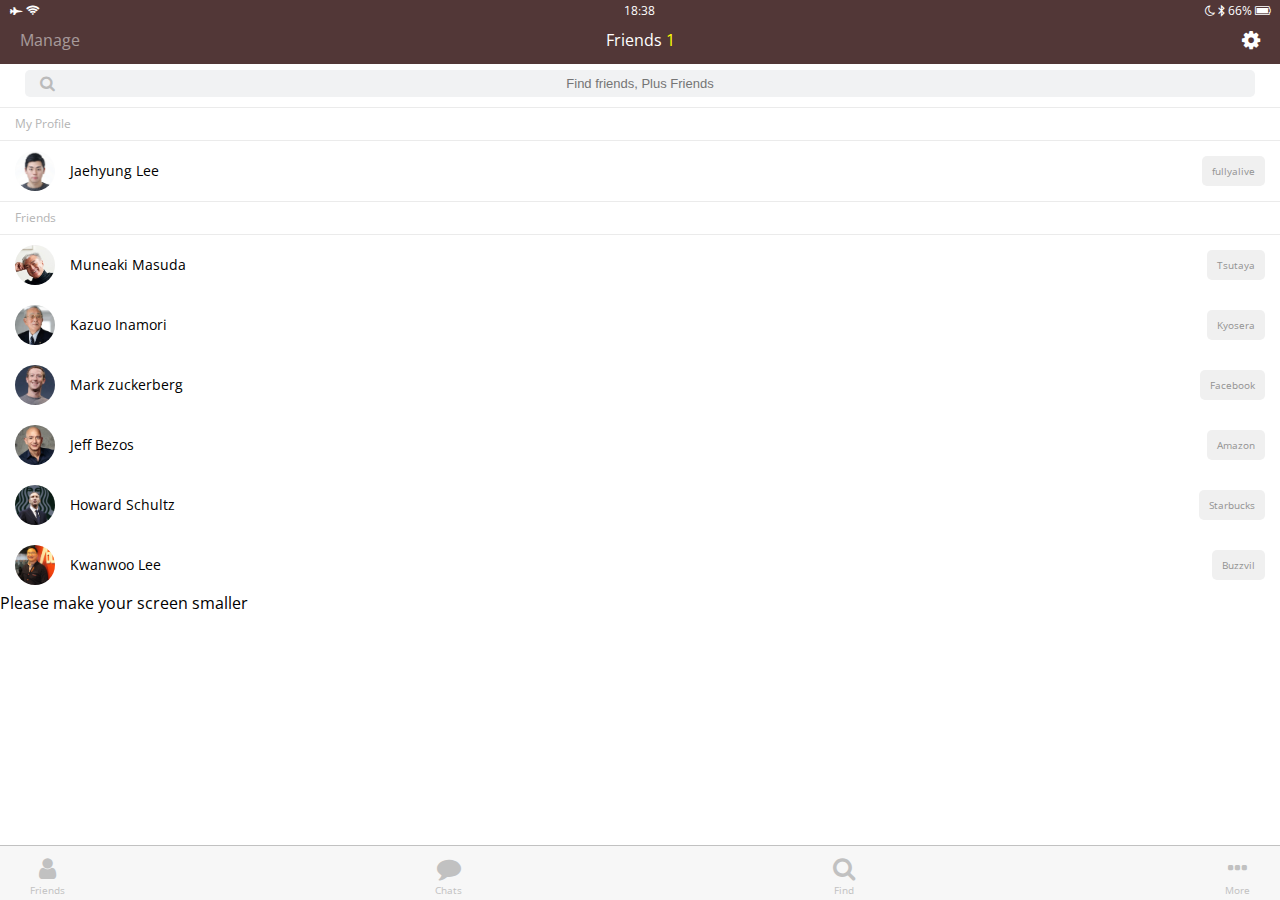
<file: index.html>
<!DOCTYPE html>
<html lang="en">
<head>
  <meta charset="UTF-8">
  <meta name="viewport" content="width=device-width, initial-scale=1.0">
  <meta http-equiv="X-UA-Compatible" content="ie=edge">
  <link rel="stylesheet" href="https://maxcdn.bootstrapcdn.com/font-awesome/4.7.0/css/font-awesome.min.css">
  <link rel="stylesheet" href="css/style.css">
  <title>Friends</title>
</head>
<body>
  <header class="top-header">
    <div class="header__top">
      <div class="header__column">
        <i class="fa fa-fighter-jet"></i>
        <i class="fa fa-wifi"></i>
      </div>
      <div class="header__column">
        <span class="header__time">18:38</span>
      </div>
      <div class="header__column">
        <i class="fa fa-moon-o"></i>
        <i class="fa fa-bluetooth-b"></i>
        <span class="header__battery">66% <i class="fa fa-battery"></i></span>
      </div>
    </div>
    <div class="header__bottom">
      <div class="header__column">
        <span class="header__text">Manage</span>
      </div>
      <div class="header__column">
        <span class="header__text">Friends <span class="header__number">1</span></span>
      </div>
      <div class="header__column">
        <i class="fa fa-cog fa-lg"></i>
      </div>
    </div>
  </header>
  <main class="friends">
    <div class="search-bar">
      <i class="fa fa-search"></i>
      <input type="text" placeholder="Find friends, Plus Friends">
    </div>
    <section class="friends__section">
      <header class="friends__section-header">
        <h6 class="friends__section-title">My Profile</h6>
      </header>
      <div class="friends__section-rows">
        <div class="friends__section-row with-tagline">
          <div class="friends__section-column">
            <img src="images/avatar.jpg" alt="">
            <span class="friends__section-name">Jaehyung Lee</span>
          </div>
          <span class="friends__section-tagline">
            fullyalive
          </span>
        </div>
      </div>
    </div>
    </section>
    <section class="friends__section">
      <header class="friends__section-header">
        <h6 class="friends__section-title">Friends</h6>
      </header>
      <div class="friends__section-rows">
        <div class="friends__section-row with-tagline">
          <div class="friends__section-column">
            <img src="images/avatar_friend1.jpg" alt="">
            <span class="friends__section-name">Muneaki Masuda</span>
          </div>
          <span class="friends__section-tagline">
            Tsutaya
          </span>
        </div>
        <div class="friends__section-rows">
          <div class="friends__section-row with-tagline">
            <div class="friends__section-column">
              <img src="images/avatar_friend2.jpg" alt="">
              <span class="friends__section-name">Kazuo Inamori</span>
            </div>
            <span class="friends__section-tagline">
              Kyosera
            </span>
          </div>
          <div class="friends__section-rows">
            <div class="friends__section-row with-tagline">
              <div class="friends__section-column">
                <img src="images/avatar_friend3.jpg" alt="">
                <span class="friends__section-name">Mark zuckerberg</span>
              </div>
              <span class="friends__section-tagline">
                Facebook
              </span>
            </div>
            <div class="friends__section-rows">
              <div class="friends__section-row with-tagline">
                <div class="friends__section-column">
                  <img src="images/avatar_friend4.jpg" alt="">
                  <span class="friends__section-name">Jeff Bezos</span>
                </div>
                <span class="friends__section-tagline">
                  Amazon
                </span>
              </div>
              <div class="friends__section-rows">
                <div class="friends__section-row with-tagline">
                  <div class="friends__section-column">
                    <img src="images/avatar_friend5.jpg" alt="">
                    <span class="friends__section-name">Howard Schultz</span>
                  </div>
                  <span class="friends__section-tagline">
                    Starbucks
                  </span>
                </div>
                <div class="friends__section-row with-tagline">
                  <div class="friends__section-column">
                    <img src="images/avatar_friend6.jpg" alt="">
                    <span class="friends__section-name">Kwanwoo Lee</span>
                  </div>
                  <span class="friends__section-tagline">
                    Buzzvil
                  </span>
                </div>
      </div>
    </section>
  </main>
  <nav class="tab-bar">
    <a href="index.html" class="tab-bar__tab tab-bar__tab-selected">
      <i class="fa fa-user"></i>
      <span class="tab-bar__title">Friends</span>
    </a>
    <a href="chats.html" class="tab-bar__tab">
      <i class="fa fa-comment"></i>
      <span class="tab-bar__title">Chats</span>
    </a>
    <a href="find.html" class="tab-bar__tab">
      <i class="fa fa-search"></i>
      <span class="tab-bar__title">Find</span>
    </a>
    <a href="more.html" class="tab-bar__tab">
      <i class="fa fa-ellipsis-h"></i>
      <span class="tab-bar__title">More</span>
    </a>
  </nav>
  <div class="bigScreenText">
    <span>Please make your screen smaller</span>
  </div>
</body>
</html>
</file>
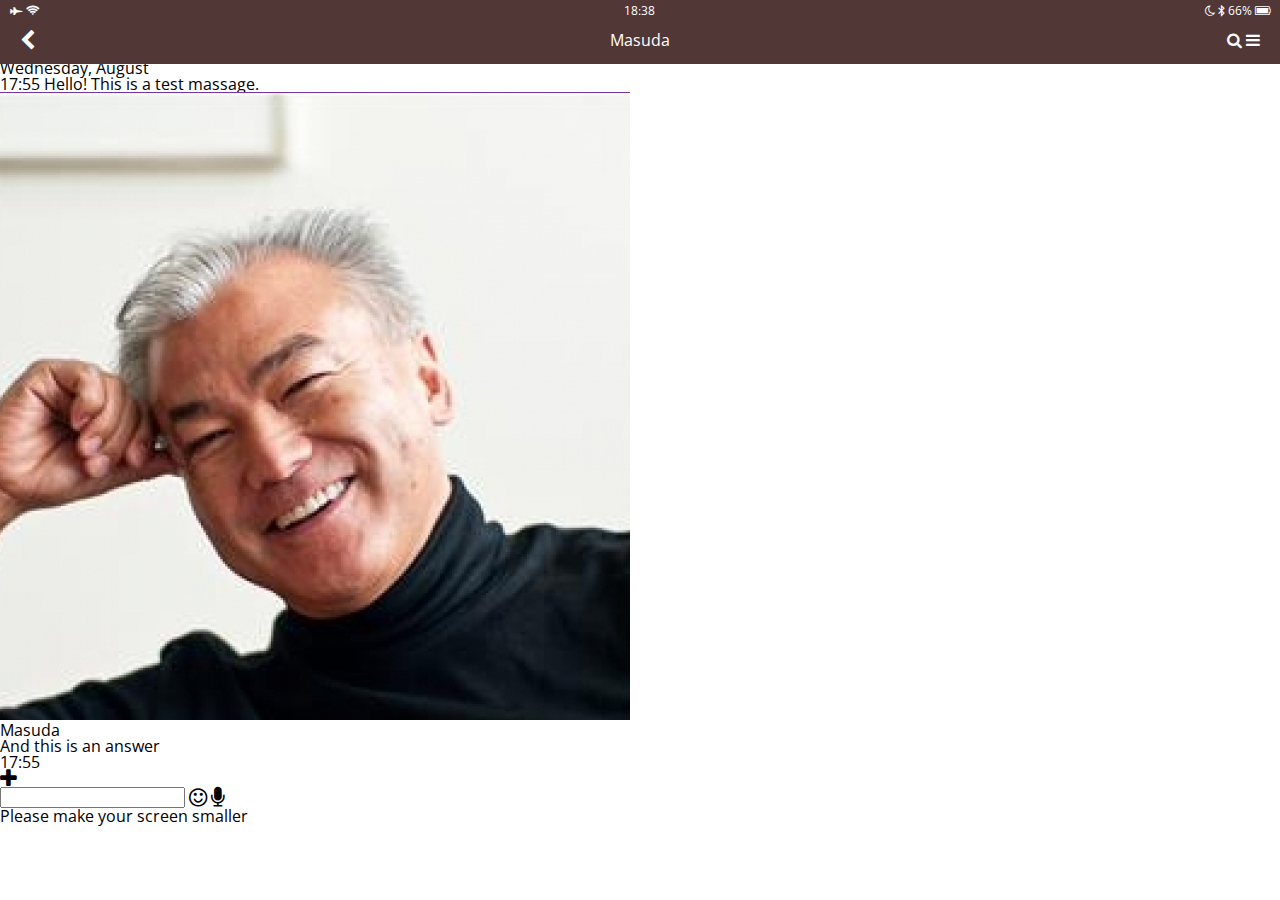
<file: chat.html>
<!DOCTYPE html>
<html lang="en">
<head>
  <meta charset="UTF-8">
  <meta name="viewport" content="width=device-width, initial-scale=1.0">
  <meta http-equiv="X-UA-Compatible" content="ie=edge">
  <link rel="stylesheet" href="https://maxcdn.bootstrapcdn.com/font-awesome/4.7.0/css/font-awesome.min.css">
  <link rel="stylesheet" href="css/style.css">
  <title>Chat</title>
</head>
<body class="bpdy-chat">
  <header class="top-header chat-header">
    <div class="header__top">
      <div class="header__column">
        <i class="fa fa-fighter-jet"></i>
        <i class="fa fa-wifi"></i>
      </div>
      <div class="header__column">
        <span class="header__time">18:38</span>
      </div>
      <div class="header__column">
        <i class="fa fa-moon-o"></i>
        <i class="fa fa-bluetooth-b"></i>
        <span class="header__battery">66% <i class="fa fa-battery"></i></span>
      </div>
    </div>
    <div class="header__bottom">
      <div class="header__column">
        <a href="chats.html">
          <i class="fa fa-chevron-left fa-lg"></i>
        </a>
      </div>
      <div class="header__column">
        <span class="header__text">Masuda</span>
      </div>
      <div class="header__column">
        <i class="fa fa-search"></i>
        <i class="fa fa-bars"></i>
      </div>
    </div>
  </header>
  <main class="chat">
    <div class="date-divider">
      <span class="date-divider__text">Wednesday, August</span>
    </div>
    <div class="chat__message chat__message-from-me">
      <span class="chat__message-time">17:55</span>
      <span class="chat__message-body">
        Hello! This is a test massage.
      </span>
    </div>
    <div class="chat__message chat__message-to-me">
      <img src="images/avatar_friend1.jpg" class="chat__message-avatar">
      <div class="chat__message-center">
        <h3 class="chat__message-username">Masuda</h3>
        <span class="chat__message-body">
          And this is an answer
        </span>
      </div>
      <span class="chat__message-time">17:55</span>
    </div>
  </main>
  <div class="type-message">
    <i class="fa fa-plus fa-lg"></i>
    <div class="type-message__input">
      <input type="text">
      <i class="fa fa-smile-o fa-lg"></i>
      <span class="record-message">
        <i class="fa fa-microphone fa-lg"></i>
      </span>
    </div>
  </div>
  <div class="bigScreenText">
    <span>Please make your screen smaller</span>
  </div>
</body>
</html>
</file>
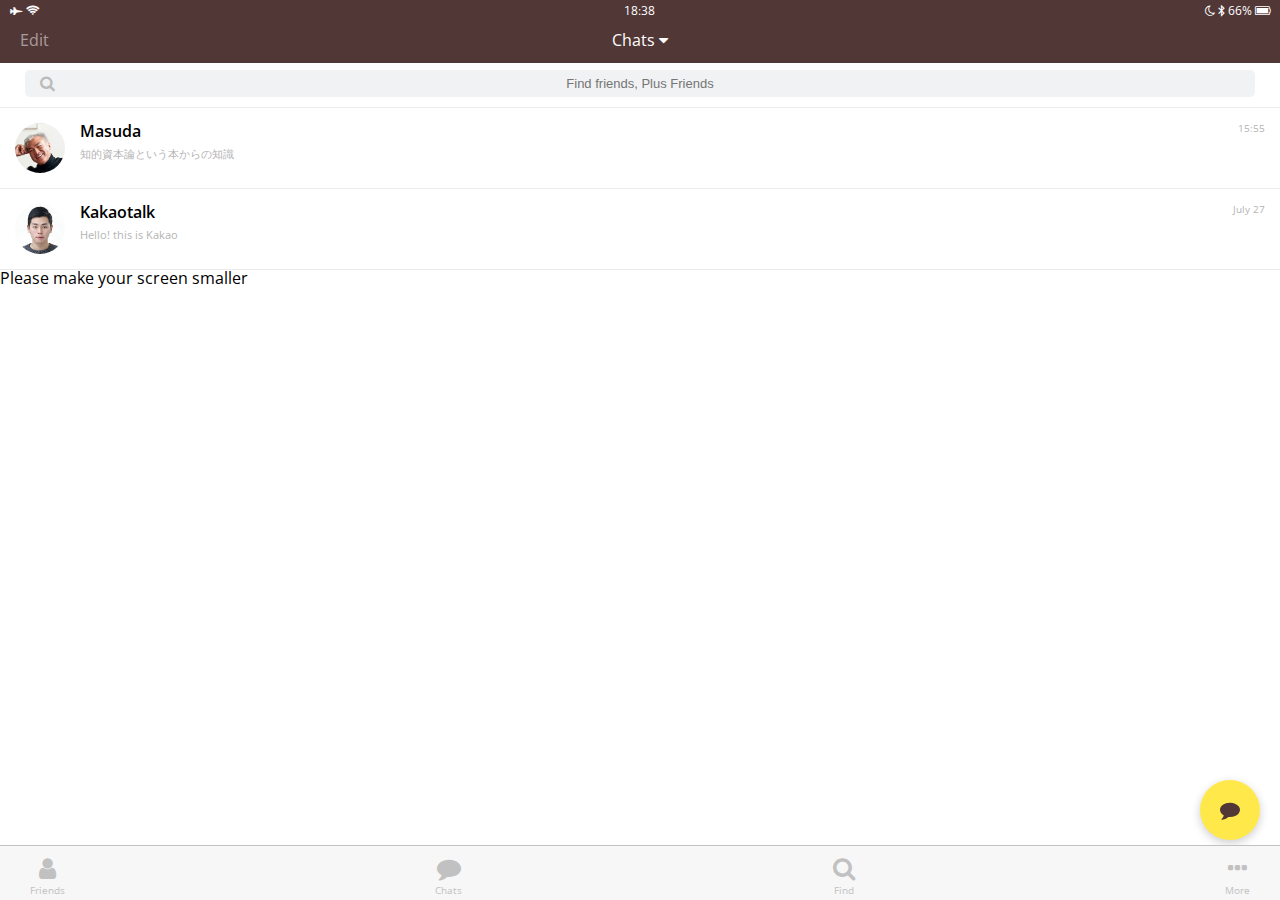
<file: chats.html>
<!DOCTYPE html>
<html lang="en">
<head>
  <meta charset="UTF-8">
  <meta name="viewport" content="width=device-width, initial-scale=1.0">
  <meta http-equiv="X-UA-Compatible" content="ie=edge">
  <link rel="stylesheet" href="https://maxcdn.bootstrapcdn.com/font-awesome/4.7.0/css/font-awesome.min.css">
  <link rel="stylesheet" href="css/style.css">
  <title>Chats</title>
</head>
<body>
  <header class="top-header">
    <div class="header__top">
      <div class="header__column">
        <i class="fa fa-fighter-jet"></i>
        <i class="fa fa-wifi"></i>
      </div>
      <div class="header__column">
        <span class="header__time">18:38</span>
      </div>
      <div class="header__column">
        <i class="fa fa-moon-o"></i>
        <i class="fa fa-bluetooth-b"></i>
        <span class="header__battery">66% <i class="fa fa-battery"></i></span>
      </div>
    </div>
    <div class="header__bottom">
      <div class="header__column">
        <span class="header__text">Edit</span>
      </div>
      <div class="header__column">
        <span class="header__text">Chats <i class="fa fa-caret-down"></i></span>
      </div>
      <div class="header__column">
      </div>
    </div>
  </header>
  <main class="chats">
    <div class="search-bar">
      <i class="fa fa-search"></i>
      <input type="text" placeholder="Find friends, Plus Friends">
    </div>
    <ul class="chats__list">
      <li class="chats__chat">
        <a href="chat.html">
          <div class="chat__content">
            <img src="images/avatar_friend1.jpg" alt="">
            <div class="chat__preview">
              <h3 class="chat__user">Masuda</h3>
              <span class="chat__last-message">知的資本論という本からの知識</span>
            </div>
          </div>
          <span class="chat__date-time">
            15:55
          </span>
        </a>
      </li>
      <li class="chats__chat">
        <a href="chat.html">
          <div class="chat__content">
            <img src="images/avatar.jpg" alt="">
            <div class="chat__preview">
              <h3 class="chat__user">Kakaotalk</h3>
              <span class="chat__last-message">Hello! this is Kakao</span>
            </div>
          </div>
          <span class="chat__date-time">
            July 27
          </span>
        </a>
      </li>
    </ul>
    <div class="chat-btn">
      <i class="fa fa-comment"></i>
    </div>
  </main>

  <nav class="tab-bar">
    <a href="index.html" class="tab-bar__tab">
      <i class="fa fa-user"></i>
      <span class="tab-bar__title">Friends</span>
    </a>
    <a href="chats.html" class="tab-bar__tab tab-bar__tab-selected">
      <i class="fa fa-comment"></i>
      <span class="tab-bar__title">Chats</span>
    </a>
    <a href="find.html" class="tab-bar__tab">
      <i class="fa fa-search"></i>
      <span class="tab-bar__title">Find</span>
    </a>
    <a href="more.html" class="tab-bar__tab">
      <i class="fa fa-ellipsis-h"></i>
      <span class="tab-bar__title">More</span>
    </a>
  </nav>
  <div class="bigScreenText">
    <span>Please make your screen smaller</span>
  </div>
</body>
</html>
</file>
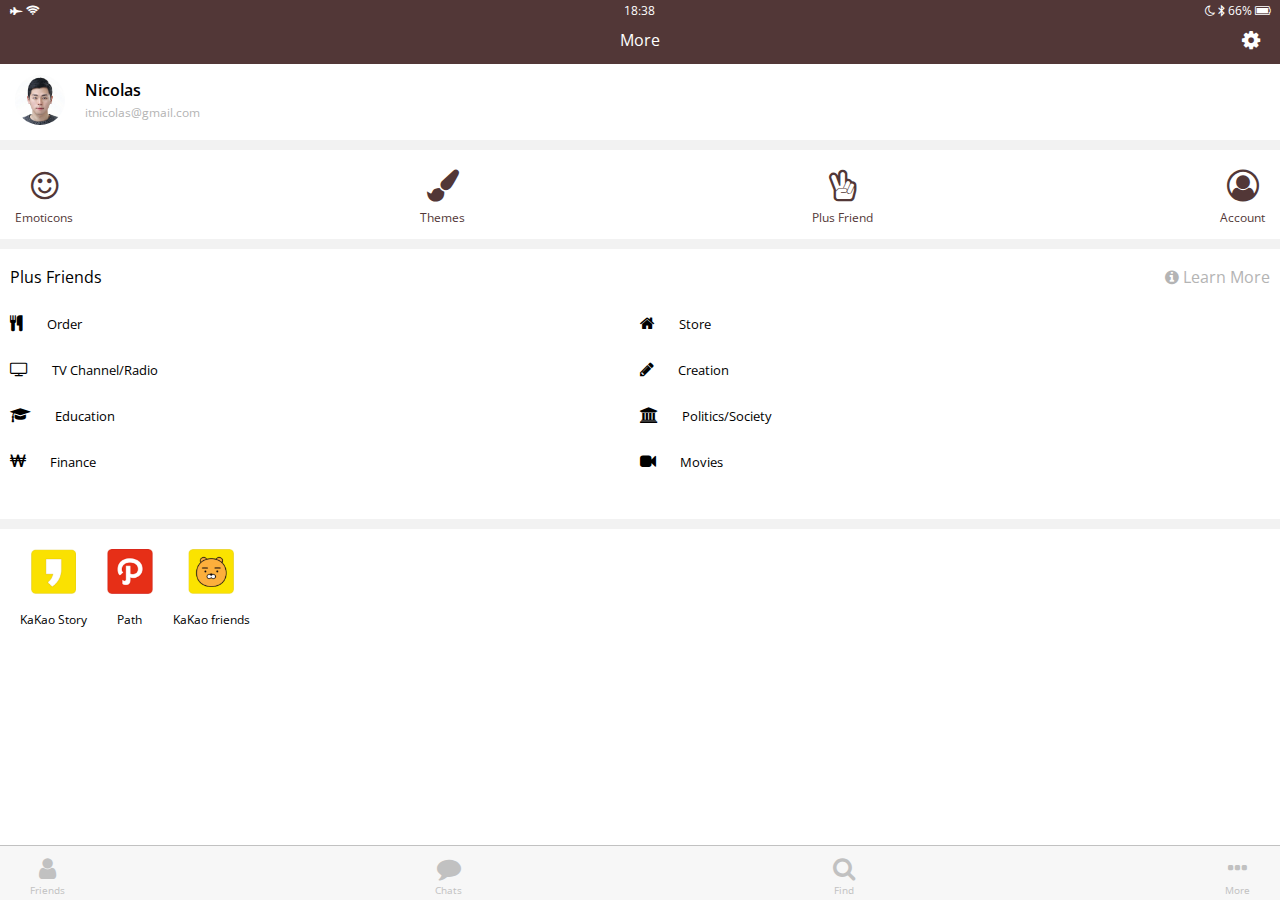
<file: more.html>
<!DOCTYPE html>
<html lang="en">
<head>
  <meta charset="UTF-8">
  <meta name="viewport" content="width=device-width, initial-scale=1.0">
  <meta http-equiv="X-UA-Compatible" content="ie=edge">
  <link rel="stylesheet" href="https://maxcdn.bootstrapcdn.com/font-awesome/4.7.0/css/font-awesome.min.css">
  <link rel="stylesheet" href="css/style.css">
  <title>More</title>
</head>
<body>
  <header class="top-header">
    <div class="header__top">
      <div class="header__column">
        <i class="fa fa-fighter-jet"></i>
        <i class="fa fa-wifi"></i>
      </div>
      <div class="header__column">
        <span class="header__time">18:38</span>
      </div>
      <div class="header__column">
        <i class="fa fa-moon-o"></i>
        <i class="fa fa-bluetooth-b"></i>
        <span class="header__battery">66% <i class="fa fa-battery"></i></span>
      </div>
    </div>
    <div class="header__bottom">
      <div class="header__column">

      </div>
      <div class="header__column">
        <span class="header__text">More</span>
      </div>
      <div class="header__column">
        <i class="fa fa-cog fa-lg"></i>
      </div>
    </div>
  </header>
  <main class="more">
    <header class="more__header">
      <div class="more-header__column">
        <img src="images/avatar.jpg" alt="">
        <div class="more-header__info">
          <h3 class="more-header__title">
            Nicolas
          </h3>
          <span class="more-header__subtitle">
            itnicolas@gmail.com
          </span>
        </div>
      </div>
      <i class="fa fa comment-o fa-2x"></i>
    </header>
    <section class="more__options">
      <div class="more__option">
        <i class="fa fa-smile-o fa-2x"></i>
        <span class="more__option-title">Emoticons</span>
      </div>
      <div class="more__option">
        <i class="fa fa-paint-brush fa-2x"></i>
        <span class="more__option-title">Themes</span>
      </div>
      <div class="more__option">
        <i class="fa fa-hand-peace-o fa-2x"></i>
        <span class="more__option-title">Plus Friend</span>
      </div>
      <div class="more__option">
        <i class="fa fa-user-circle-o fa-2x"></i>
        <span class="more__option-title">Account</span>
      </div>
    </section>
    <section class="more__plus-friends">
      <header class="plus-friends__header">
        <h2 class="plus-friends__title">Plus Friends</h2>
        <span class="plus-friends__learn-more">
          <i class="fa fa-info-circle"></i>
          Learn More
        </span>
      </header>
      <div class="plus-friends__items">
        <div class="plus-friends__item">
          <i class="fa fa-cutlery"></i>
          <span class="plus-friends__item-title">Order</span>
        </div>
        <div class="plus-friends__item">
          <i class="fa fa-home"></i>
          <span class="plus-friends__item-title">Store</span>
        </div>
        <div class="plus-friends__item">
          <i class="fa fa-television"></i>
          <span class="plus-friends__item-title">TV Channel/Radio</span>
        </div>
        <div class="plus-friends__item">
          <i class="fa fa-pencil"></i>
          <span class="plus-friends__item-title">Creation</span>
        </div>
        <div class="plus-friends__item">
          <i class="fa fa-graduation-cap"></i>
          <span class="plus-friends__item-title">Education</span>
        </div>
        <div class="plus-friends__item">
          <i class="fa fa-university"></i>
          <span class="plus-friends__item-title">Politics/Society</span>
        </div>
        <div class="plus-friends__item">
          <i class="fa fa-krw"></i>
          <span class="plus-friends__item-title">Finance</span>
        </div>
        <div class="plus-friends__item">
          <i class="fa fa-video-camera"></i>
          <span class="plus-friends__item-title">Movies</span>
        </div>
      </div>
    </section>
    <section class="more__links">
      <div class="more__option">
        <img src="images/kakaoStory.png" alt="" class="more__option-image">
        <span class="more__option-title">KaKao Story</span>
      </div>
      <div class="more__option">
        <img src="images/path.png" alt="" class="more__option-image">
        <span class="more__option-title">Path</span>
      </div>
      <div class="more__option">
        <img src="images/kakaoFriends.png" alt="" class="more__option-image">
        <span class="more__option-title">KaKao friends</span>
      </div>
    </section>
  </main>
  <nav class="tab-bar">
    <a href="index.html" class="tab-bar__tab">
      <i class="fa fa-user"></i>
      <span class="tab-bar__title">Friends</span>
    </a>
    <a href="chats.html" class="tab-bar__tab">
      <i class="fa fa-comment"></i>
      <span class="tab-bar__title">Chats</span>
    </a>
    <a href="find.html" class="tab-bar__tab">
      <i class="fa fa-search"></i>
      <span class="tab-bar__title">Find</span>
    </a>
    <a href="more.html" class="tab-bar__tab tab__bar--selected">
      <i class="fa fa-ellipsis-h"></i>
      <span class="tab-bar__title">More</span>
    </a>
  </nav>

</body>
</html>
</file>
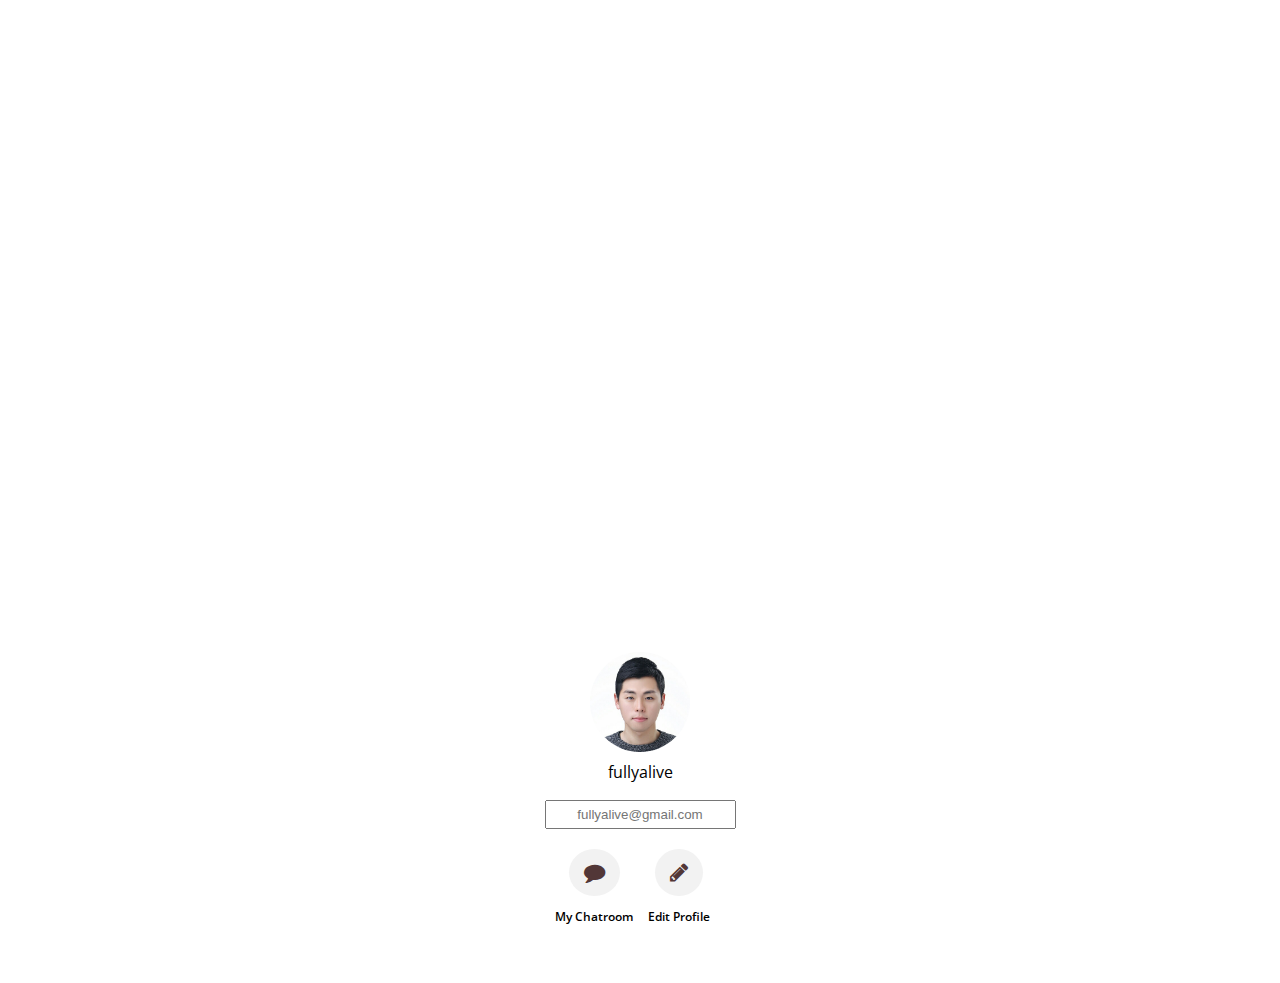
<file: profile.html>
<!DOCTYPE html>
<html lang="en">
<head>
  <meta charset="UTF-8">
  <meta name="viewport" content="width=device-width, initial-scale=1.0">
  <meta http-equiv="X-UA-Compatible" content="ie=edge">
  <link rel="stylesheet" href="https://maxcdn.bootstrapcdn.com/font-awesome/4.7.0/css/font-awesome.min.css">
  <link rel="stylesheet" href="css/style.css">
<title>Profile</title>
</head>
<body>
  <header class="top-header top-header--transparent">
    <div class="header__top">
      <div class="header__column">
        <i class="fa fa-fighter-jet"></i>
        <i class="fa fa-wifi"></i>
      </div>
      <div class="header__column">
        <span class="header__time">18:38</span>
      </div>
      <div class="header__column">
        <i class="fa fa-moon-o"></i>
        <i class="fa fa-bluetooth-b"></i>
        <span class="header__battery">66% <i class="fa fa-battery"></i></span>
      </div>
    </div>
    <div class="header__bottom">
      <div class="header__column">
        <a href="index.html">
          <i class="fa fa-times fa-lg"></i>
        </a>
      </div>
      <div class="header__column">

      </div>
      <div class="header__column">
        <i class="fa fa-user fa-lg"></i>
      </div>
    </div>
  </header>
  <main class="profile">
    <header class="profile__header">
      <div class="profile__header-container">
        <img src="images/avatar.jpg" alt="">
        <h3 class="profile__header-title">fullyalive</h3>
      </div>
    </header>
    <div class="profile__container">
      <input type="text" placeholder="fullyalive@gmail.com">
      <div class="profile__actions">
        <div class="profile__action">
          <span class="profile__action-circle">
            <i class="fa fa-comment fa-lg"></i>
          </span>
          <span class="profile__action-title">My Chatroom</span>
        </div>
        <div class="profile__action">
          <span class="profile__action-circle">
            <i class="fa fa-pencil fa-lg"></i>
          </span>
          <span class="profile__action-title">Edit Profile</span>
        </div>
      </div>
    </div>
  </main>

</body>
</html>
</file>
<file: css/style.css>
@import url("https://fonts.googleapis.com/css?family=Open+Sans:400,600");
@import "reset.css";
@import "globals.css";
@import "header.css";
@import "navigation.css";
@import "search-bar.css";
@import "friends.css";
@import "chats.css";
@import "find.css";
@import "more.css";
@import "profile.css";
</file>
